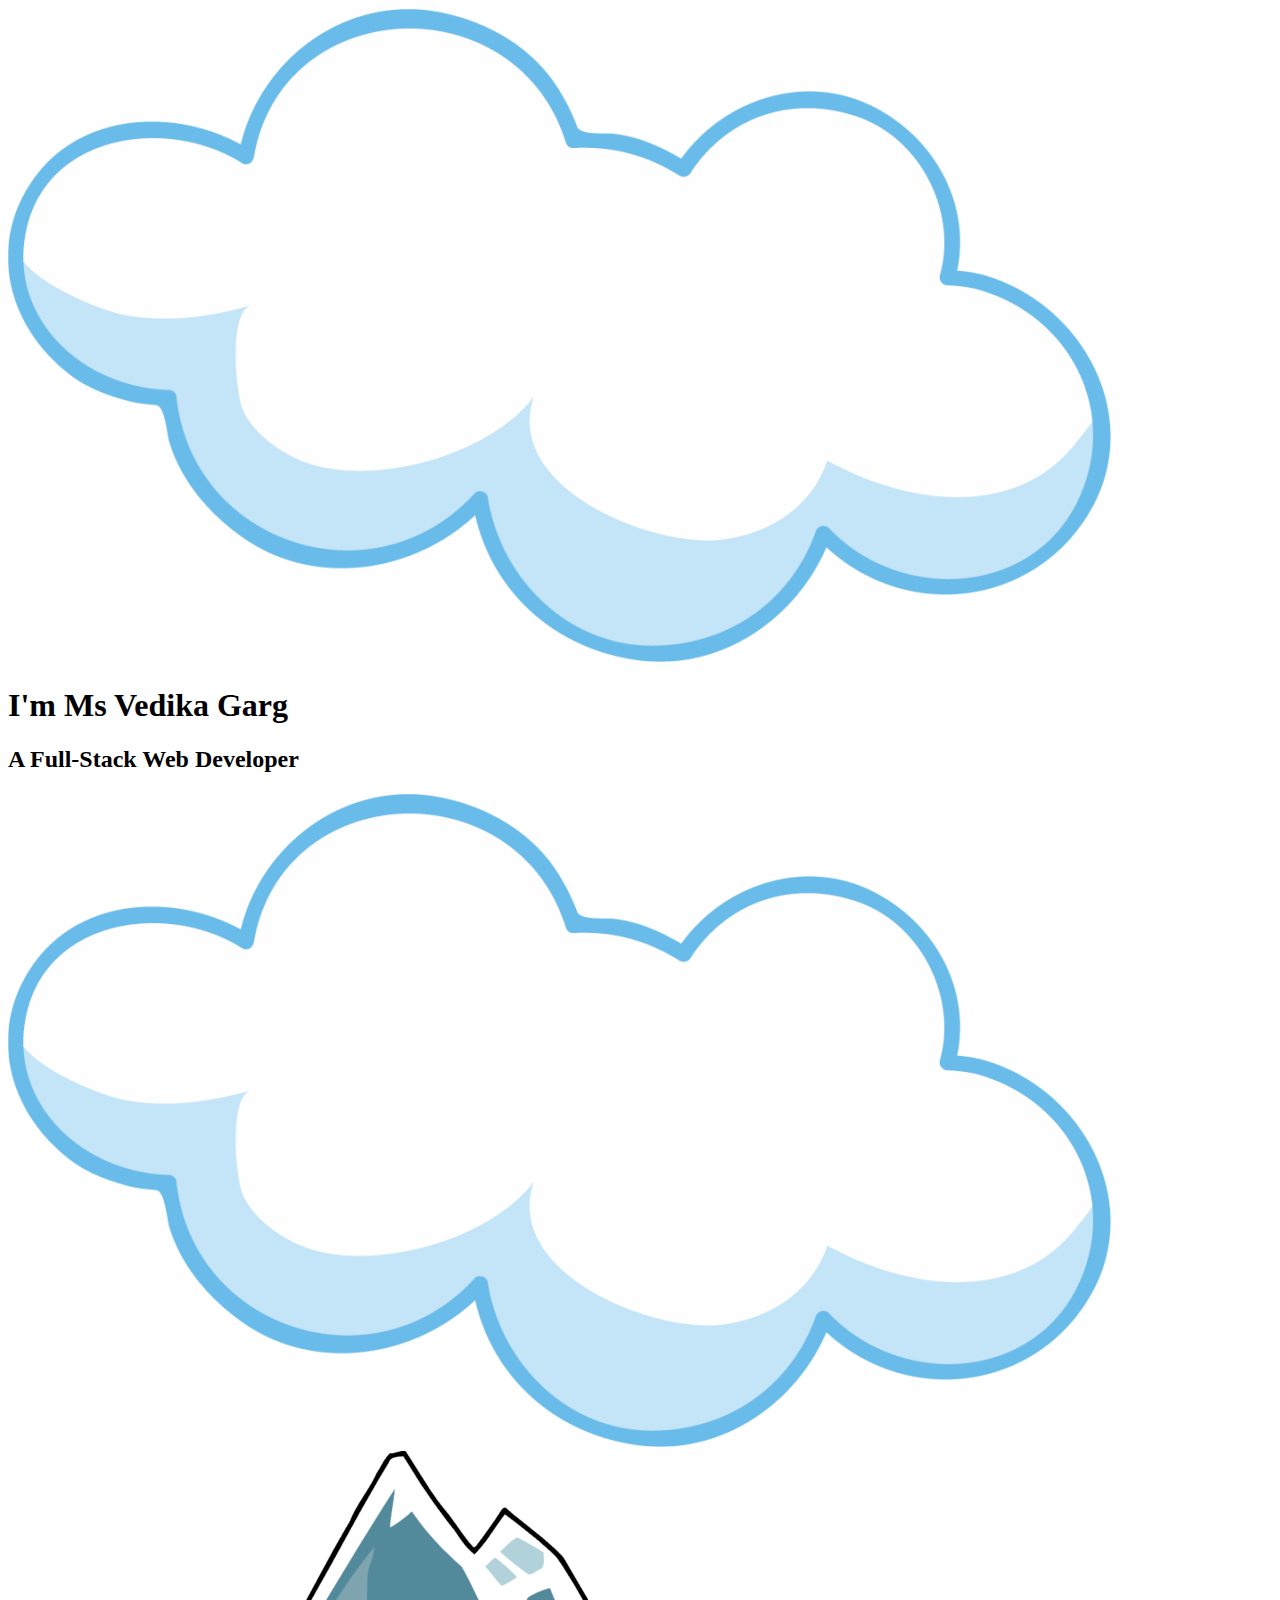
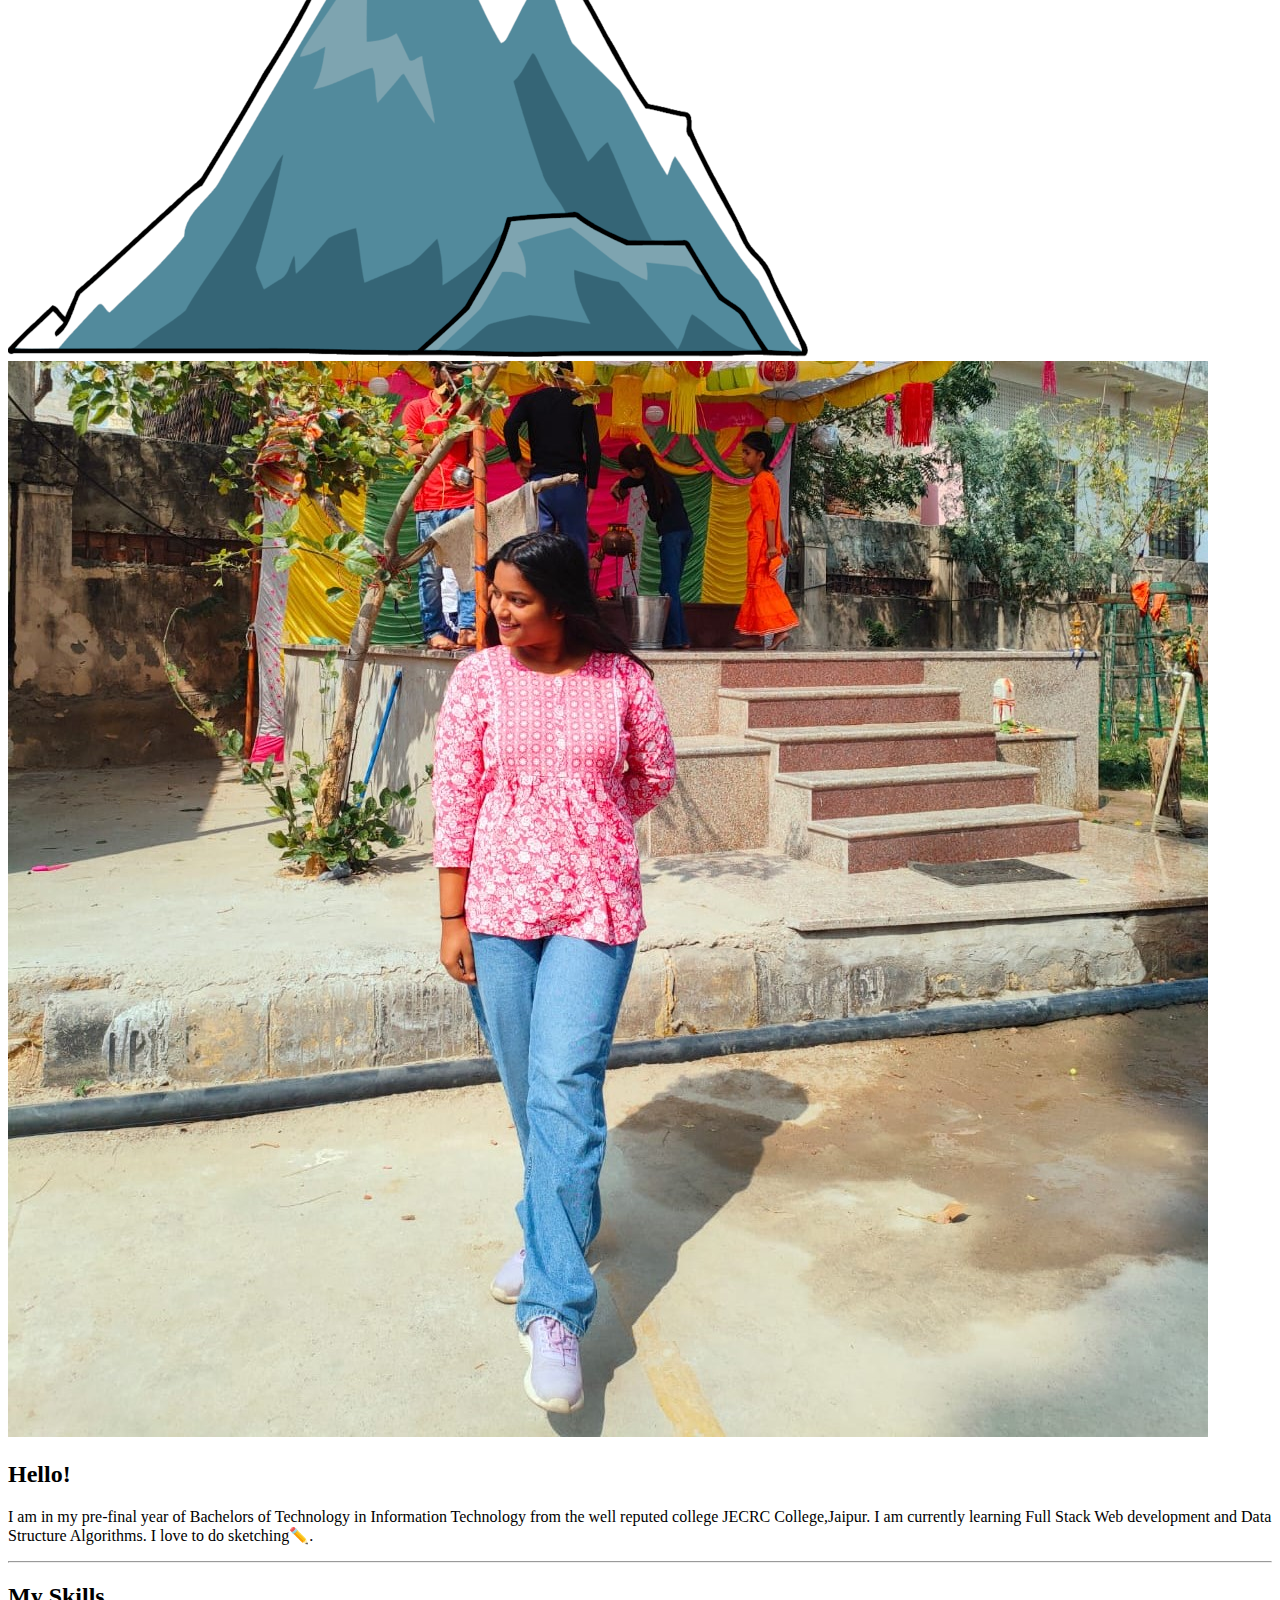
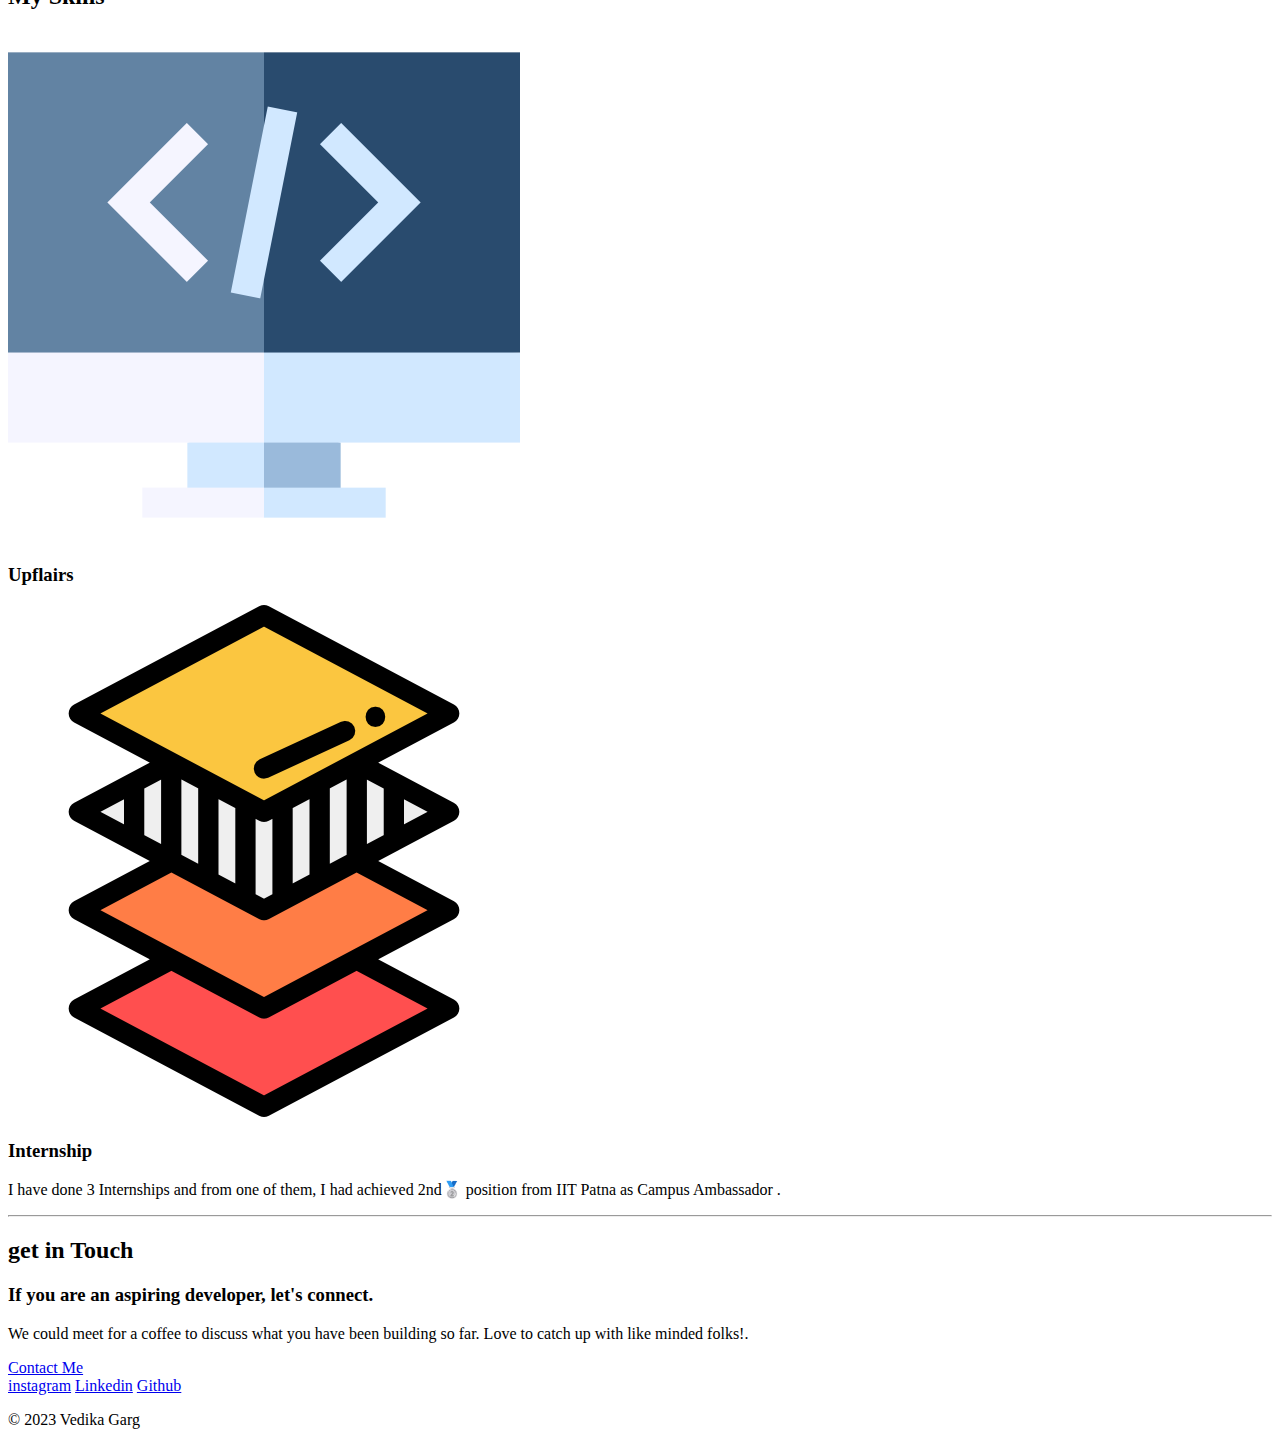
<file: index.htm>
<!DOCTYPE html>
<html lang="en">
<head>
    <meta charset="UTF-8">
    <title>Vedika Garg</title>
    <link rel="preconnect" href="https://fonts.googleapis.com">
    <link rel="preconnect" href="https://fonts.gstatic.com" crossorigin>
    <link href="https://fonts.googleapis.com/css2?family=Dancing+Script&family=Lato&family=Montserrat&family=Sacramento&display=swap" rel="stylesheet">

    <link rel="stylesheet" href="css/style.css">
</head>

<body>
    <div class="top-section">

        <img src="images/cloud.png" class="top-cloud" alt="cloud">

        <h1 class="heading">I'm Ms Vedika Garg</h1>
        <h2>A Full-Stack Web Developer</h3>
        
        <img src="images/cloud.png" class="bottom-cloud" alt="cloud">
        <img src="images/mountain.png" class="mountain" alt="mountain">
    </div>

    <div class="middle-section">
        <img class = "profile-pic" src="images/shi.jpg" alt="Vedika Garg">
    
        <h2>Hello!</h2>
        <p class="intro">I am in my pre-final year of Bachelors of Technology in Information Technology from the well reputed college JECRC College,Jaipur.
            I am currently learning Full Stack Web development and Data Structure Algorithms.
            I love to do sketching✏️.
        
        </p>

        <hr>

        <h2 class="my-skills">My Skills</h2>
        <div class="skill-row">
            <img class = "skill-image left "src="images/code.png" alt="code">
            <h3>Upflairs</h3>
            <p>
                
            </p>
        </div>
        <div class="skill-row">
            <img class = "skill-image right "src="images/layout.png" alt="layout">
            <h3>Internship</h3>
            <p>I have done 3 Internships and from one of them, I had  achieved 2nd🥈 position from IIT Patna as Campus Ambassador .
                
        </div>
        </p>

        <hr>
        <h2> get in Touch</h2>
        <h3>If you are an aspiring developer, let's connect.</h3>
        <p>We could meet for a coffee to discuss what you 
            have been building so far. 
            Love to catch up with like minded folks!.</p>

            <a class="contact" href="mailto:vedikagarg28@gmail.com">Contact Me</a>
    </div>

    <div class="bottom-section">
        <div class="social">
            <a class="social-link" href="https://www.instagram.com/garg__vedika/" target="_blank">instagram</a>
            <a class="social-link" href="https://www.linkedin.com/in/vedika-garg" target="_blank">Linkedin</a>
            <a class="social-link" href="https://github.com/" target="_blank">Github</a>
        </div>
        <p class="copyright">© 2023 Vedika Garg</p>
    </div>

    
    
</body>
</html>
</file>
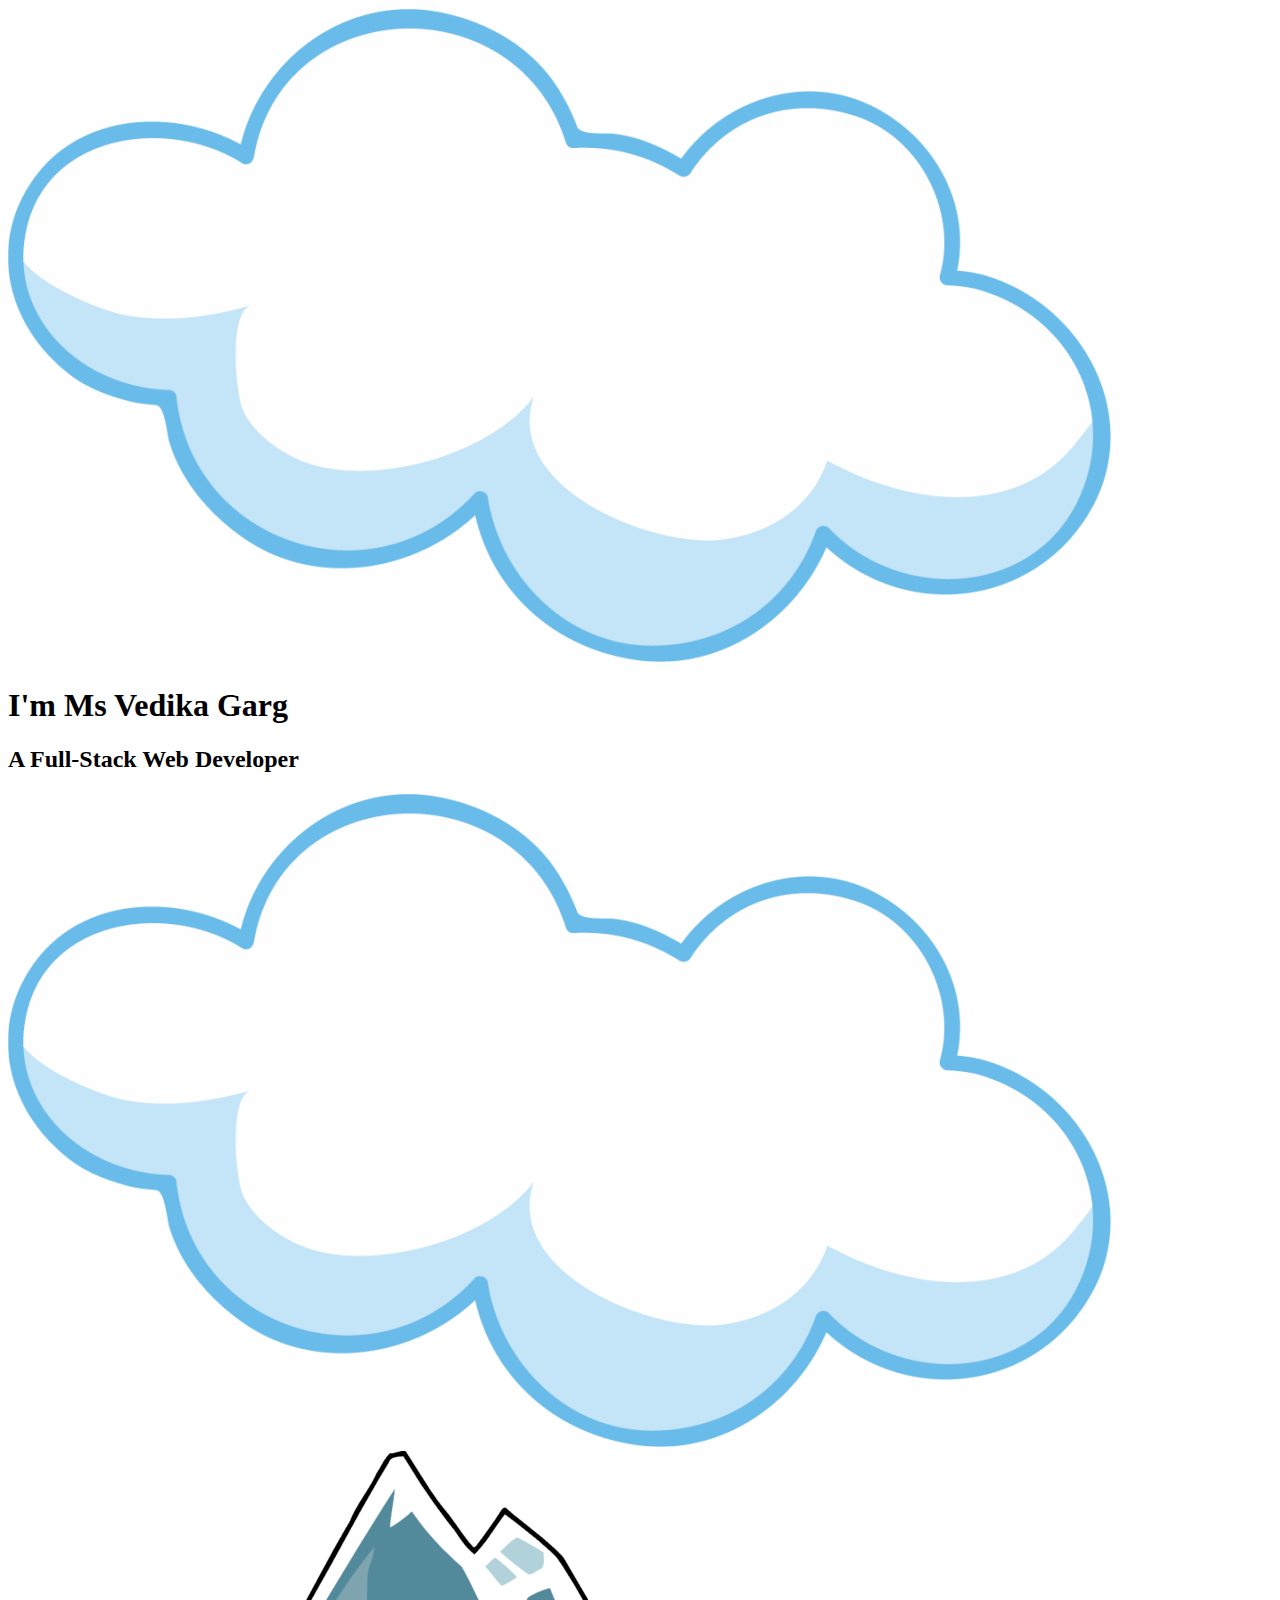
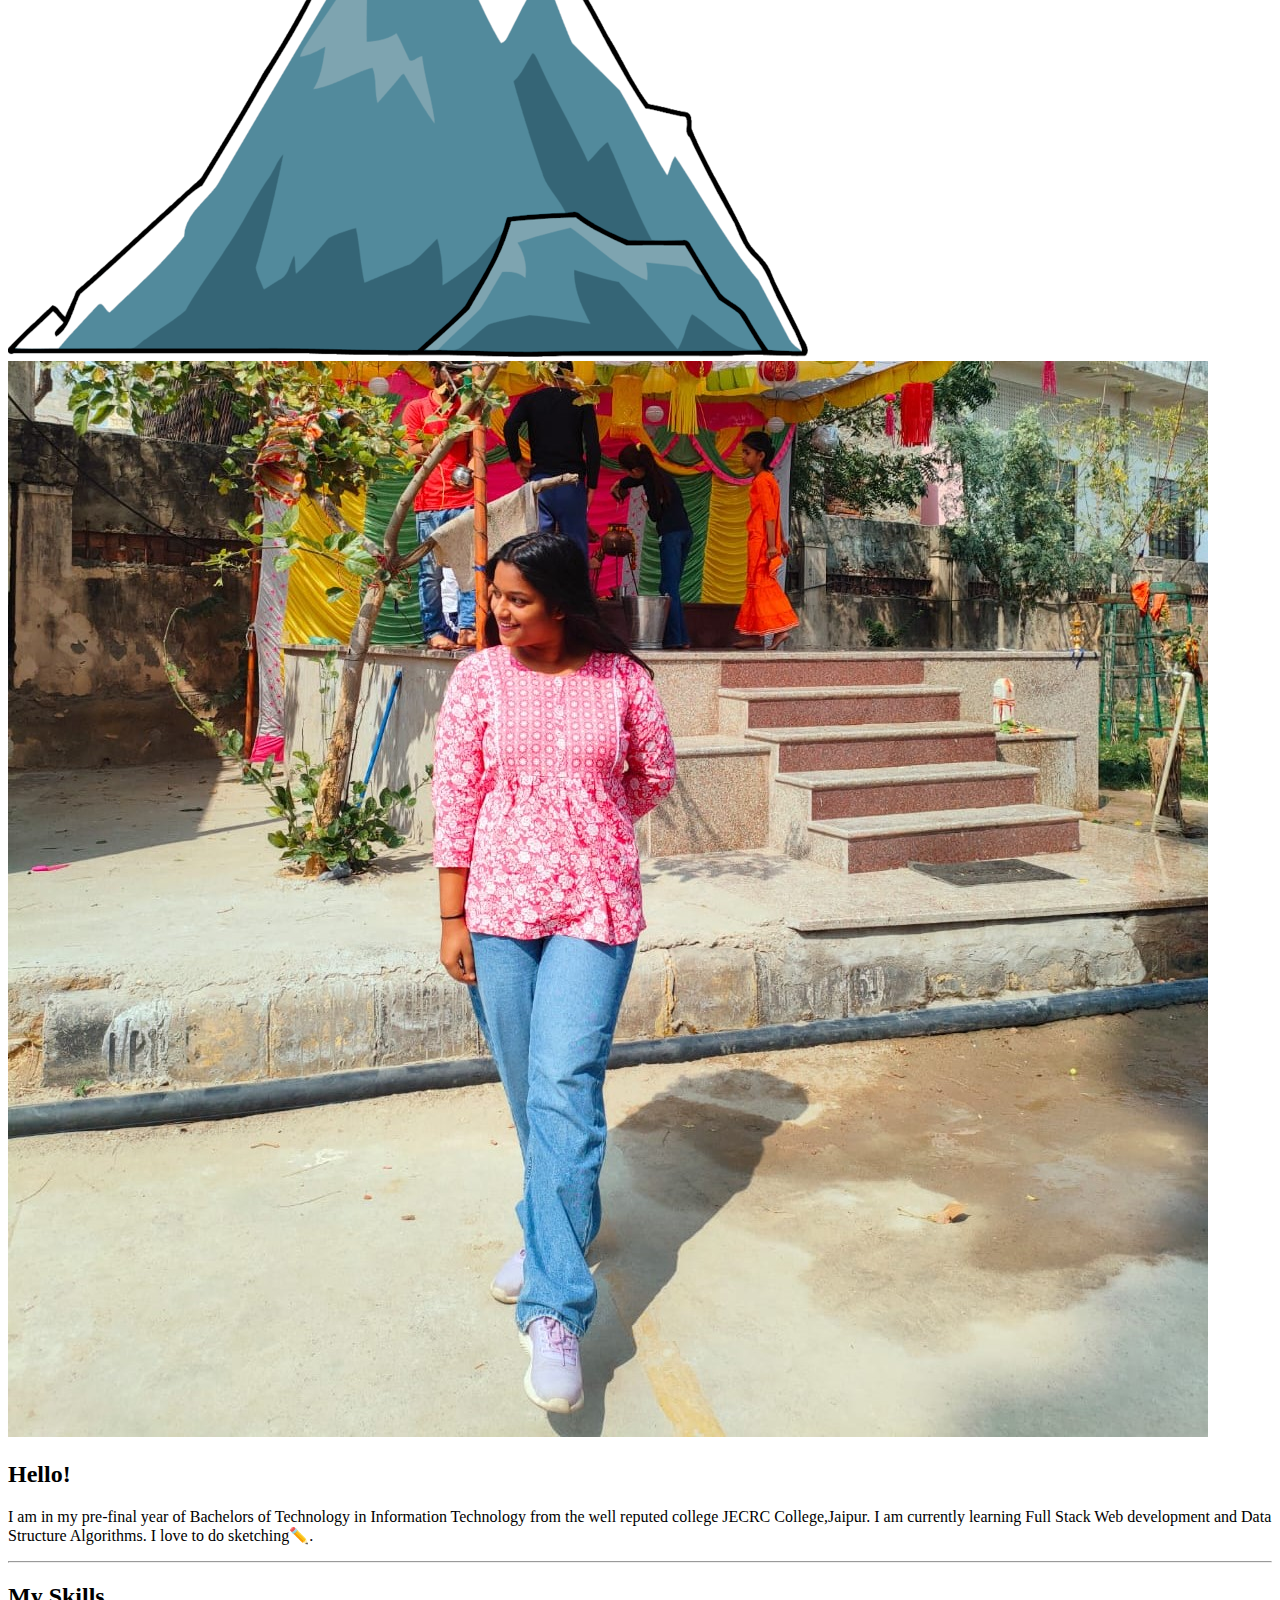
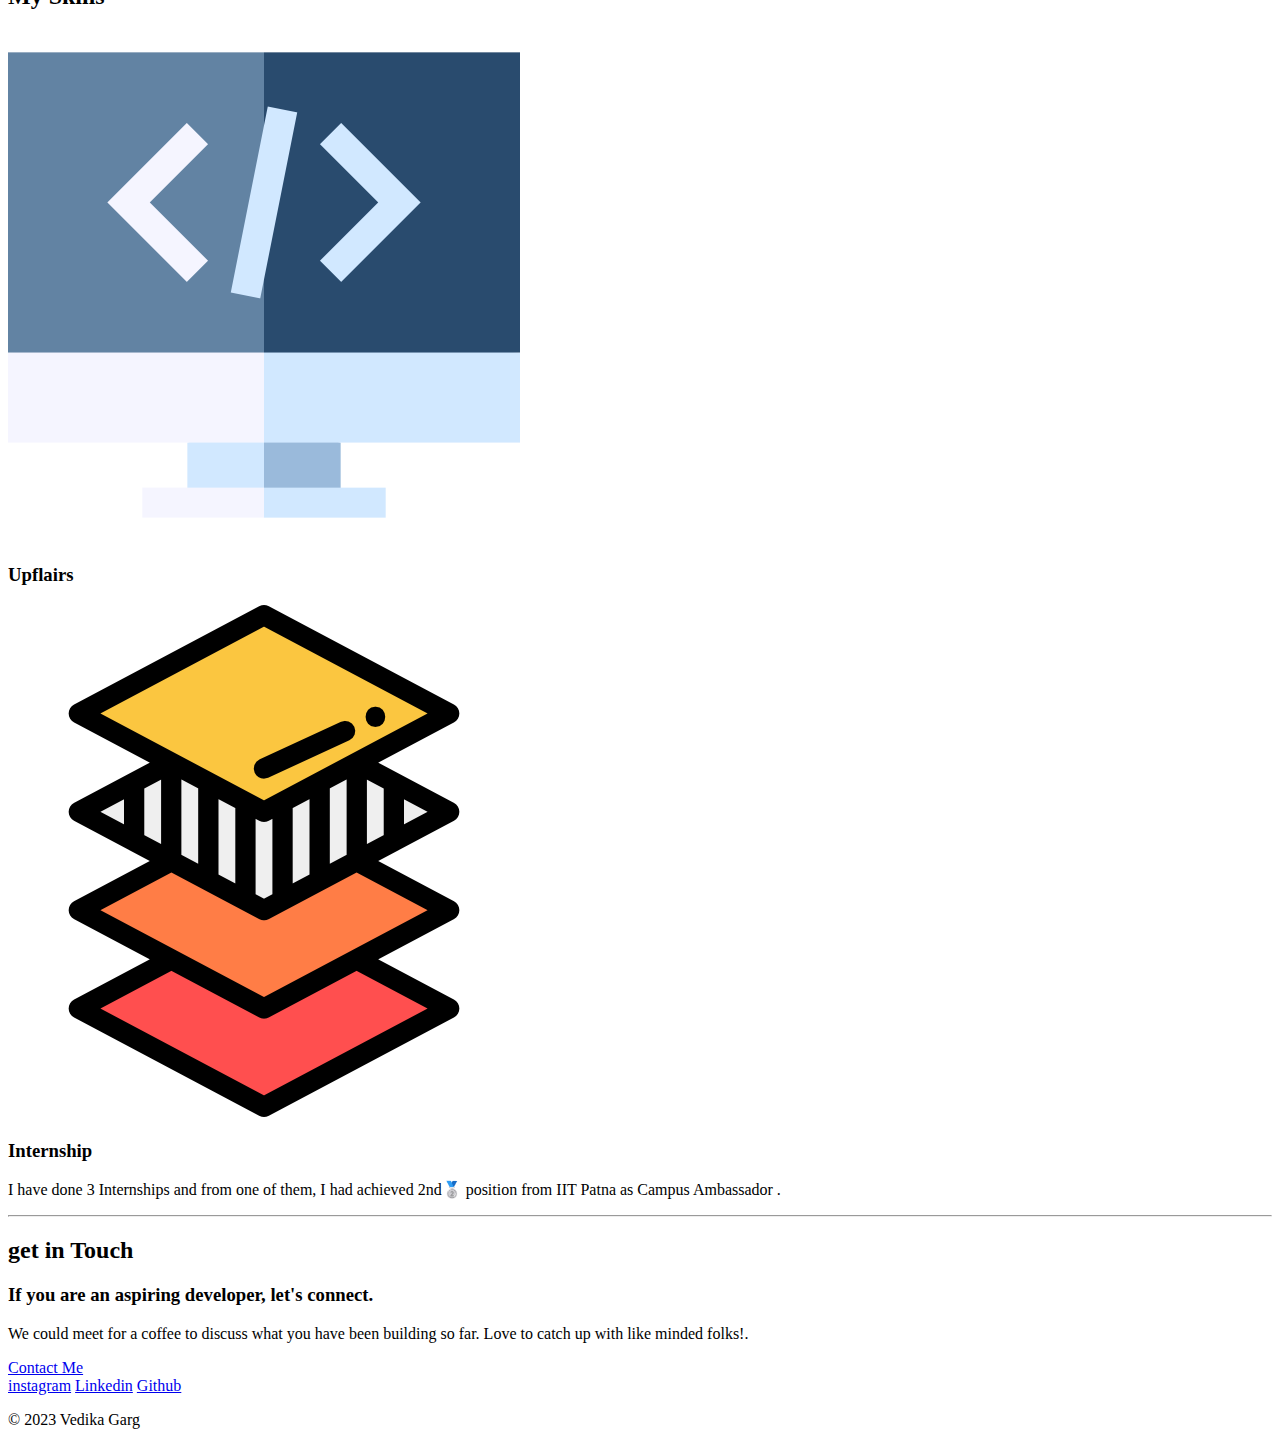
<file: Index.html>
<!DOCTYPE html>
<html lang="en">
<head>
    <meta charset="UTF-8">
    <title>Vedika Garg</title>
    <link rel="preconnect" href="https://fonts.googleapis.com">
    <link rel="preconnect" href="https://fonts.gstatic.com" crossorigin>
    <link href="https://fonts.googleapis.com/css2?family=Dancing+Script&family=Lato&family=Montserrat&family=Sacramento&display=swap" rel="stylesheet">

    <link rel="stylesheet" href="css/style.css">
</head>
<body>
    <div class="top-section">

        <img src="images/cloud.png" class="top-cloud" alt="cloud">

        <h1 class="heading">I'm Ms Vedika Garg</h1>
        <h2>A Full-Stack Web Developer</h3>
        
        <img src="images/cloud.png" class="bottom-cloud" alt="cloud">
        <img src="images/mountain.png" class="mountain" alt="mountain">
    </div>

    <div class="middle-section">
        <img class = "profile-pic" src="images/shi.jpg" alt="Vedika Garg">
    
        <h2>Hello!</h2>
        <p class="intro">I am in my pre-final year of Bachelors of Technology in Information Technology from the well reputed college JECRC College,Jaipur.
            I am currently learning Full Stack Web development and Data Structure Algorithms.
            I love to do sketching✏️.
        
        </p>

        <hr>

        <h2 class="my-skills">My Skills</h2>
        <div class="skill-row">
            <img class = "skill-image left "src="images/code.png" alt="code">
            <h3>Upflairs</h3>
            <p>
                
            </p>
        </div>
        <div class="skill-row">
            <img class = "skill-image right "src="images/layout.png" alt="layout">
            <h3>Internship</h3>
            <p>I have done 3 Internships and from one of them, I had  achieved 2nd🥈 position from IIT Patna as Campus Ambassador .
                
        </div>
        </p>

        <hr>
        <h2> get in Touch</h2>
        <h3>If you are an aspiring developer, let's connect.</h3>
        <p>We could meet for a coffee to discuss what you 
            have been building so far. 
            Love to catch up with like minded folks!.</p>

            <a class="contact" href="mailto:vedikagarg28@gmail.com">Contact Me</a>
    </div>

    <div class="bottom-section">
        <div class="social">
            <a class="social-link" href="https://www.instagram.com/garg__vedika/" target="_blank">instagram</a>
            <a class="social-link" href="https://www.linkedin.com/in/vedika-garg" target="_blank">Linkedin</a>
            <a class="social-link" href="https://github.com/" target="_blank">Github</a>
        </div>
        <p class="copyright">© 2023 Vedika Garg</p>
    </div>

    
    
</body>
</html>
</file>
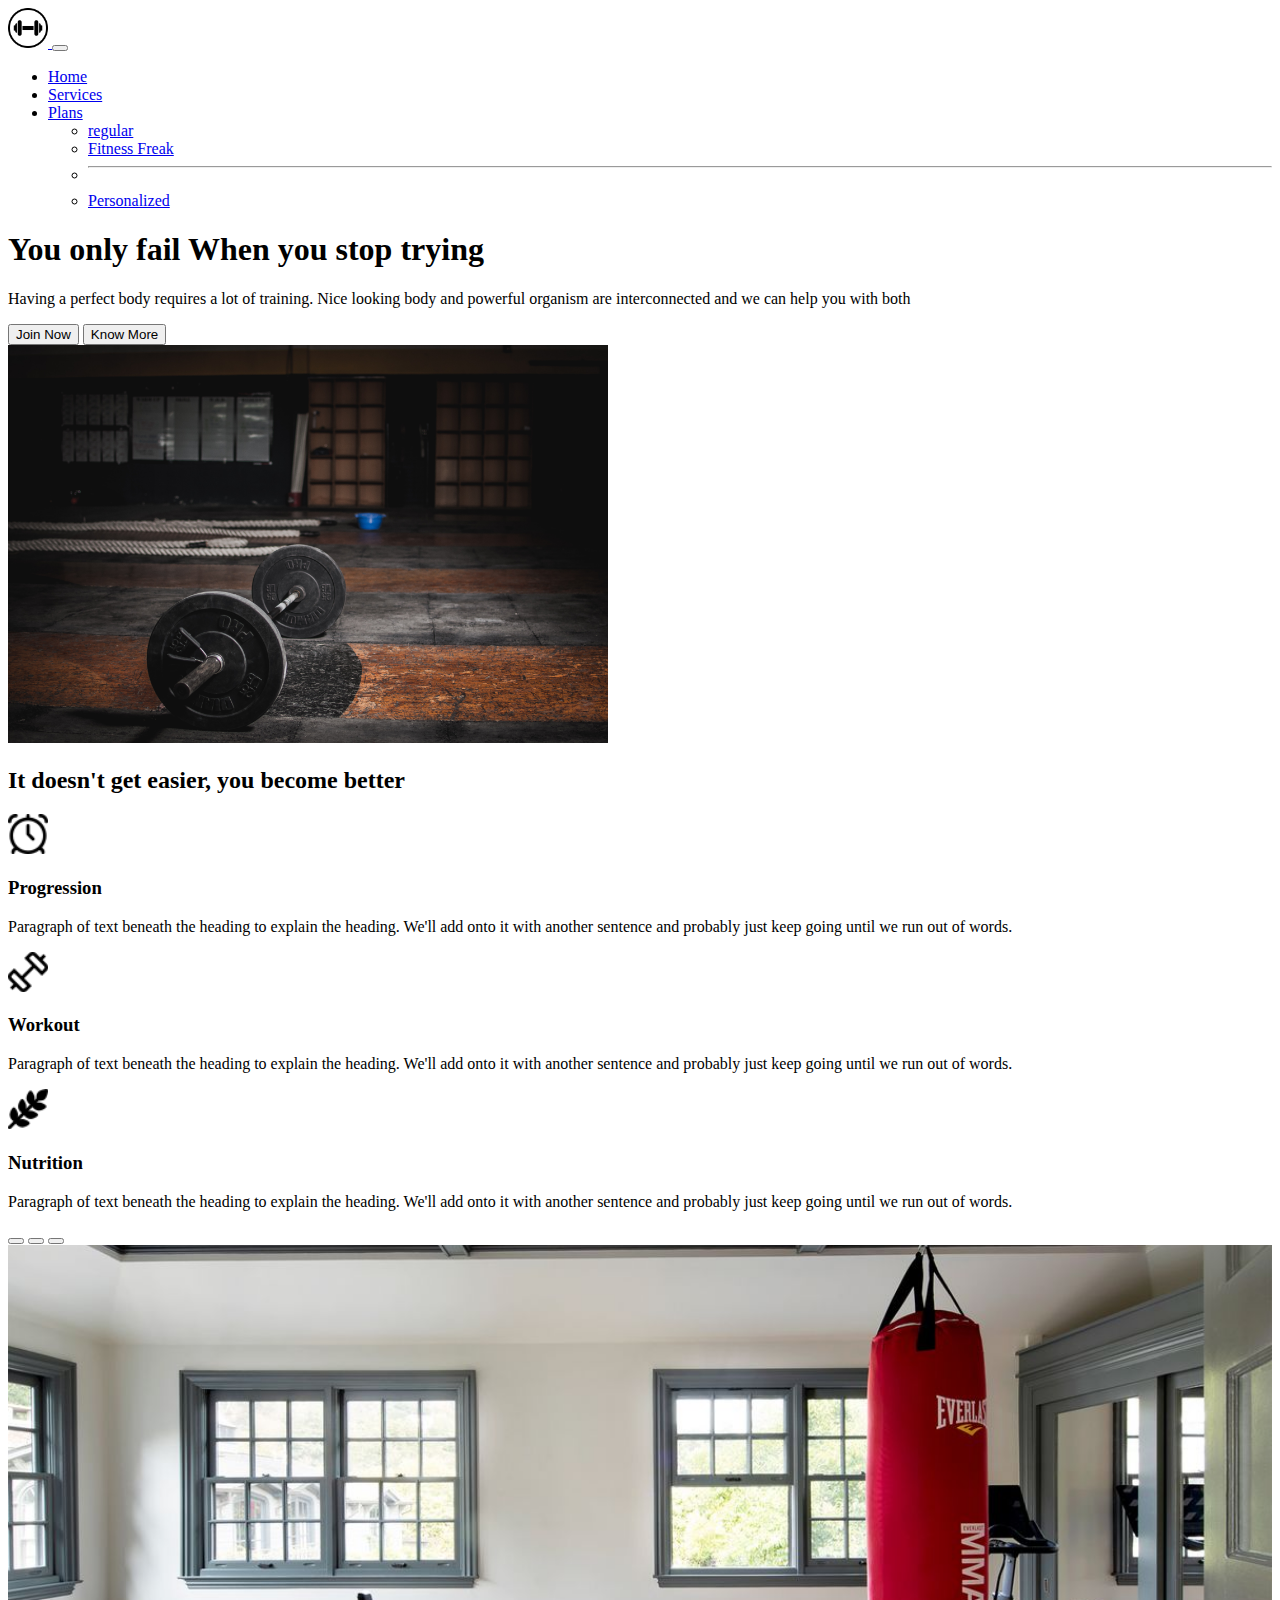
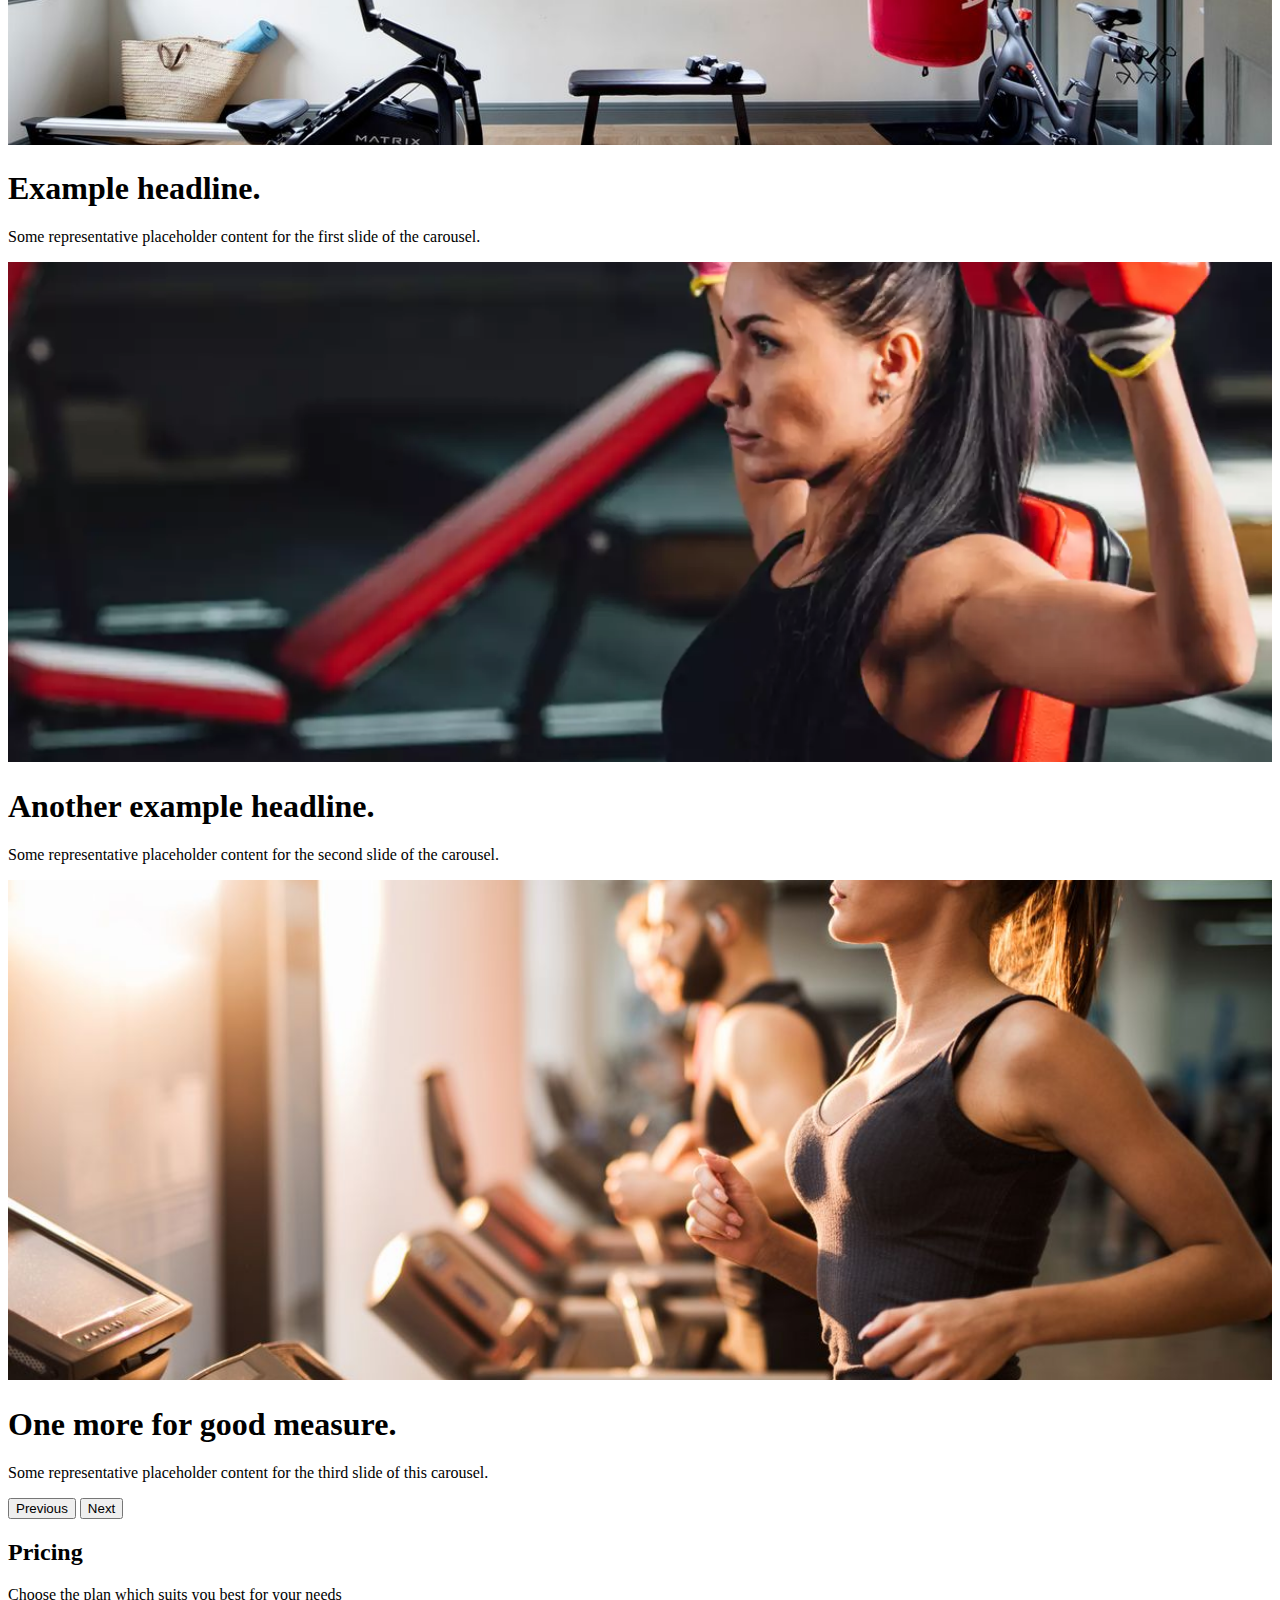
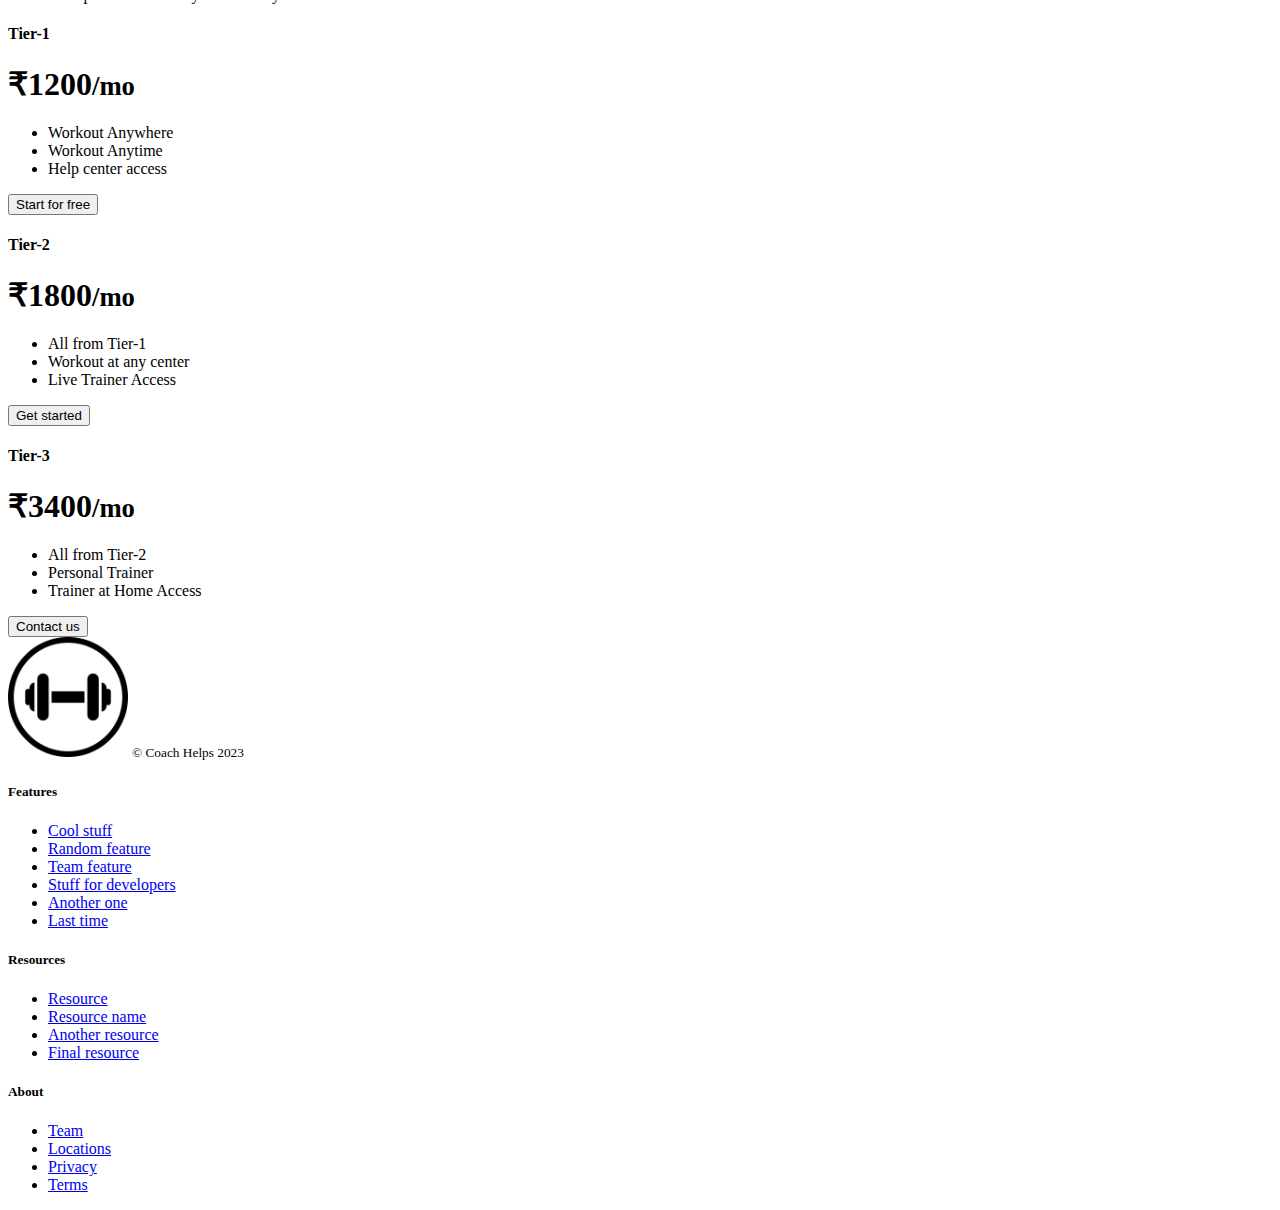
<file: index.html>
<!DOCTYPE html>
<html lang="en">

<head>
    <meta charset="UTF-8">
    <meta http-equiv="X-UA-Compatible" content="IE=edge">
    <meta name="viewport" content="width=device-width, initial-scale=1.0">
    <link href="https://cdn.jsdelivr.net/npm/bootstrap@5.3.0-alpha3/dist/css/bootstrap.min.css" rel="stylesheet"
        integrity="sha384-KK94CHFLLe+nY2dmCWGMq91rCGa5gtU4mk92HdvYe+M/SXH301p5ILy+dN9+nJOZ" crossorigin="anonymous">
    <link rel="shortcut icon" href="images/pngegg.png" type="image/x-icon">
    <link rel="stylesheet" href="css/style.css">

    <title>Coach Helps</title>
</head>

<body>
    <nav class="navbar navbar-expand-lg bg-body-tertiary">
        <div class="container">
            <a class="navbar-brand" href="#">
                <img src="images/pngegg.png" height="40px" alt="gym">
            </a>
            <button class="navbar-toggler" type="button" data-bs-toggle="collapse"
                data-bs-target="#navbarSupportedContent" aria-controls="navbarSupportedContent" aria-expanded="false"
                aria-label="Toggle navigation">
                <span class="navbar-toggler-icon"></span>
            </button>
            <div class="collapse navbar-collapse" id="navbarSupportedContent">
                <ul class="navbar-nav me-auto mb-2 mb-lg-0">
                    <li class="nav-item">
                        <a class="nav-link active" aria-current="page" href="#">Home</a>
                    </li>
                    <li class="nav-item">
                        <a class="nav-link" href="#">Services</a>
                    </li>
                    <li class="nav-item dropdown">
                        <a class="nav-link dropdown-toggle" href="#" role="button" data-bs-toggle="dropdown"
                            aria-expanded="false">
                            Plans
                        </a>
                        <ul class="dropdown-menu">
                            <li><a class="dropdown-item" href="#">regular</a></li>
                            <li><a class="dropdown-item" href="#">Fitness Freak</a></li>
                            <li>
                                <hr class="dropdown-divider">
                            </li>
                            <li><a class="dropdown-item" href="#">Personalized</a></li>
                        </ul>
                    </li>
                </ul>
            </div>
        </div>
    </nav>


    <div class="container mb-5">
        <div class="row p-4 pb-0 pe-lg-0 pt-lg-5 align-items-center rounded-3 shadow-lg">
            <div class="col-lg-7 p-3 p-lg-5 pt-lg-3">
                <h1 class="display-4 fw-bold lh-1 text-body-emphasis">You only fail When you stop trying</h1>
                <p class="lead">Having a perfect body requires a lot of training.
                    Nice looking body and powerful organism are interconnected
                    and we can help you with both</p>
                <div class="d-grid gap-2 d-md-flex justify-content-md-start mb-4 mb-lg-3">
                    <button type="button" class="btn btn-dark btn-lg px-4 me-md-2 fw-bold">Join Now</button>
                    <button type="button" class="btn btn-outline-secondary btn-lg px-4">Know More</button>
                </div>
            </div>
            <div class="col-lg-4 offset-lg-1 p-0 overflow-hidden shadow-lg rounded-bottom-3">
                <img class="rounded-lg-3" src="images/pexels-leon-ardho-1552252.jpg" alt="" width="600">
            </div>
        </div>
    </div>


    <div class="container px-4 py-5" id="hanging-icons">
        <h2 class="pb-2 text-center border-bottom">It doesn't get easier, you become better</h2>
        <div class="row g-4 py-5 row-cols-1 row-cols-lg-3">
            <div class="col d-flex align-items-start">
                <div
                    class="icon-square text-body-emphasis bg-body-secondary d-inline-flex align-items-center justify-content-center fs-4 flex-shrink-0 me-3">
                    <img class="p-1" src="images/alarm-clock.png" width="40px" alt="" />
                </div>
                <div>
                    <h3 class="fs-2">Progression</h3>
                    <p>Paragraph of text beneath the heading to explain the heading. We'll add onto it with another
                        sentence and probably just keep going until we run out of words.</p>
                </div>
            </div>
            <div class="col d-flex align-items-start">
                <div
                    class="icon-square text-body-emphasis bg-body-secondary d-inline-flex align-items-center justify-content-center fs-4 flex-shrink-0 me-3">
                    <img class="p-1" src="images/gym.png" width="40px" alt="" />
                </div>
                <div>
                    <h3 class="fs-2">Workout</h3>
                    <p>Paragraph of text beneath the heading to explain the heading. We'll add onto it with another
                        sentence and probably just keep going until we run out of words.</p>
                </div>
            </div>
            <div class="col d-flex align-items-start">
                <div
                    class="icon-square text-body-emphasis bg-body-secondary d-inline-flex align-items-center justify-content-center fs-4 flex-shrink-0 me-3">
                    <img class="p-1" src="images/wheat.png" width="40px" alt="" />
                </div>
                <div>
                    <h3 class="fs-2">Nutrition</h3>
                    <p>Paragraph of text beneath the heading to explain the heading. We'll add onto it with another
                        sentence and probably just keep going until we run out of words.</p>
                </div>
            </div>
        </div>
    </div>


    <div class="container">
        <div id="myCarousel" class="carousel slide" data-bs-ride="carousel">
            <div class="carousel-indicators">
                <button type="button" data-bs-target="#myCarousel" data-bs-slide-to="0" class="active" aria-label="Slide 1"
                aria-current="true"></button>
                <button type="button" data-bs-target="#myCarousel" data-bs-slide-to="1" aria-label="Slide 2"
                class=""></button>
                <button type="button" data-bs-target="#myCarousel" data-bs-slide-to="2" aria-label="Slide 3"
                class=""></button>
            </div>
        <div class="carousel-inner">
            <div class="carousel-item active">
                <img class="slider_image" src="images/home-gym-ideas-hbx020122inspoopener-002-1645113976.jpeg" height="" alt="">
                
                <div class="container">
                    <div class="carousel-caption text-start">
                        <h1>Example headline.</h1>
                        <p>Some representative placeholder content for the first slide of the carousel.</p>
                    </div>
                </div>
            </div>
            <div class="carousel-item">
                <img class="slider_image" src="images/70246813.webp" alt="">
                
                <div class="container">
                    <div class="carousel-caption">
                        <h1>Another example headline.</h1>
                        <p>Some representative placeholder content for the second slide of the carousel.</p>
                        
                    </div>
                </div>
            </div>
            <div class="carousel-item">
                <img class="slider_image"
                src="images/people-running-on-a-treadmill-in-health-club-royalty-free-image-478859478-1534780309.jpeg "
                alt="">
                
                <div class="container">
                    <div class="carousel-caption text-end">
                        <h1>One more for good measure.</h1>
                        <p>Some representative placeholder content for the third slide of this carousel.</p>
                        
                    </div>
                </div>
            </div>
        </div>
        <button class="carousel-control-prev" type="button" data-bs-target="#myCarousel" data-bs-slide="prev">
            <span class="carousel-control-prev-icon" aria-hidden="true"></span>
            <span class="visually-hidden">Previous</span>
        </button>
        <button class="carousel-control-next" type="button" data-bs-target="#myCarousel" data-bs-slide="next">
            <span class="carousel-control-next-icon" aria-hidden="true"></span>
            <span class="visually-hidden">Next</span>
        </button>
    </div>
</div>


    <div class="container py-3">
        <div class="pricing-header p-3 pb-md-4 mx-auto text-center my-4">
            <!-- <h1 class="display-4 fw-normal">Pricing</h1> -->
            <h2 class="pb-2 text-center ">Pricing</h2>
            <p class="fs-5 text-muted">Choose the plan which suits you best for your needs</p>
        </div>

        <main>
            <div class="row row-cols-1 row-cols-md-3 mb-3 text-center">
                <div class="col">
                    <div class="card mb-4 rounded-3 shadow-sm">
                        <div class="card-header py-3">
                            <h4 class="my-0 fw-normal">Tier-1</h4>
                        </div>
                        <div class="card-body">
                            <h1 class="card-title pricing-card-title">₹1200<small
                                    class="text-muted fw-light">/mo</small></h1>
                            <ul class="list-unstyled mt-3 mb-4">
                                <li>Workout Anywhere</li>
                                <li>Workout Anytime</li>
                                <li>Help center access</li>
                            </ul>
                            <button type="button" class="w-100 btn btn-lg btn-outline-dark">Start for free</button>
                        </div>
                    </div>
                </div>
                <div class="col">
                    <div class="card mb-4 rounded-3 shadow-sm">
                        <div class="card-header py-3">
                            <h4 class="my-0 fw-normal">Tier-2</h4>
                        </div>
                        <div class="card-body">
                            <h1 class="card-title pricing-card-title">₹1800<small
                                    class="text-muted fw-light">/mo</small></h1>
                            <ul class="list-unstyled mt-3 mb-4">
                                <li>All from Tier-1</li>
                                <li>Workout at any center</li>
                                <li>Live Trainer Access</li>
                            </ul>
                            <button type="button" class="w-100 btn btn-lg btn-dark">Get started</button>
                        </div>
                    </div>
                </div>
                <div class="col">
                    <div class="card mb-4 rounded-3 shadow-sm border-dark">
                        <div class="card-header py-3 text-white bg-dark border-dark">
                            <h4 class="my-0 fw-normal">Tier-3</h4>
                        </div>
                        <div class="card-body">
                            <h1 class="card-title pricing-card-title">₹3400<small
                                    class="text-muted fw-light">/mo</small></h1>
                            <ul class="list-unstyled mt-3 mb-4">
                                <li>All from Tier-2</li>
                                <li>Personal Trainer</li>
                                <li>Trainer at Home Access</li>
                            </ul>
                            <button type="button" class="w-100 btn btn-lg btn-dark">Contact us</button>
                        </div>
                    </div>
                </div>
            </div>
    </div>


    <div class="container py-3">
        <footer class="pt-4 my-md-5 pt-md-5 border-top">
            <div class="row">
                <div class="col-12 col-md">
                    <img class="mb-2" src="images/pngegg.png" alt="" width="120">
                    <small class="d-block mb-3 text-muted">© Coach Helps 2023</small>
                </div>
                <div class="col-6 col-md">
                    <h5>Features</h5>
                    <ul class="list-unstyled text-small">
                        <li class="mb-1"><a class="link-secondary text-decoration-none" href="#">Cool stuff</a></li>
                        <li class="mb-1"><a class="link-secondary text-decoration-none" href="#">Random feature</a></li>
                        <li class="mb-1"><a class="link-secondary text-decoration-none" href="#">Team feature</a></li>
                        <li class="mb-1"><a class="link-secondary text-decoration-none" href="#">Stuff for
                                developers</a></li>
                        <li class="mb-1"><a class="link-secondary text-decoration-none" href="#">Another one</a></li>
                        <li class="mb-1"><a class="link-secondary text-decoration-none" href="#">Last time</a></li>
                    </ul>
                </div>
                <div class="col-6 col-md">
                    <h5>Resources</h5>
                    <ul class="list-unstyled text-small">
                        <li class="mb-1"><a class="link-secondary text-decoration-none" href="#">Resource</a></li>
                        <li class="mb-1"><a class="link-secondary text-decoration-none" href="#">Resource name</a></li>
                        <li class="mb-1"><a class="link-secondary text-decoration-none" href="#">Another resource</a>
                        </li>
                        <li class="mb-1"><a class="link-secondary text-decoration-none" href="#">Final resource</a></li>
                    </ul>
                </div>
                <div class="col-6 col-md">
                    <h5>About</h5>
                    <ul class="list-unstyled text-small">
                        <li class="mb-1"><a class="link-secondary text-decoration-none" href="#">Team</a></li>
                        <li class="mb-1"><a class="link-secondary text-decoration-none" href="#">Locations</a></li>
                        <li class="mb-1"><a class="link-secondary text-decoration-none" href="#">Privacy</a></li>
                        <li class="mb-1"><a class="link-secondary text-decoration-none" href="#">Terms</a></li>
                    </ul>
                </div>
            </div>
        </footer>
    </div>

    <script src="https://cdn.jsdelivr.net/npm/bootstrap@5.3.0-alpha3/dist/js/bootstrap.bundle.min.js"
        integrity="sha384-ENjdO4Dr2bkBIFxQpeoTz1HIcje39Wm4jDKdf19U8gI4ddQ3GYNS7NTKfAdVQSZe"
        crossorigin="anonymous"></script>
</body>

</html>
</file>
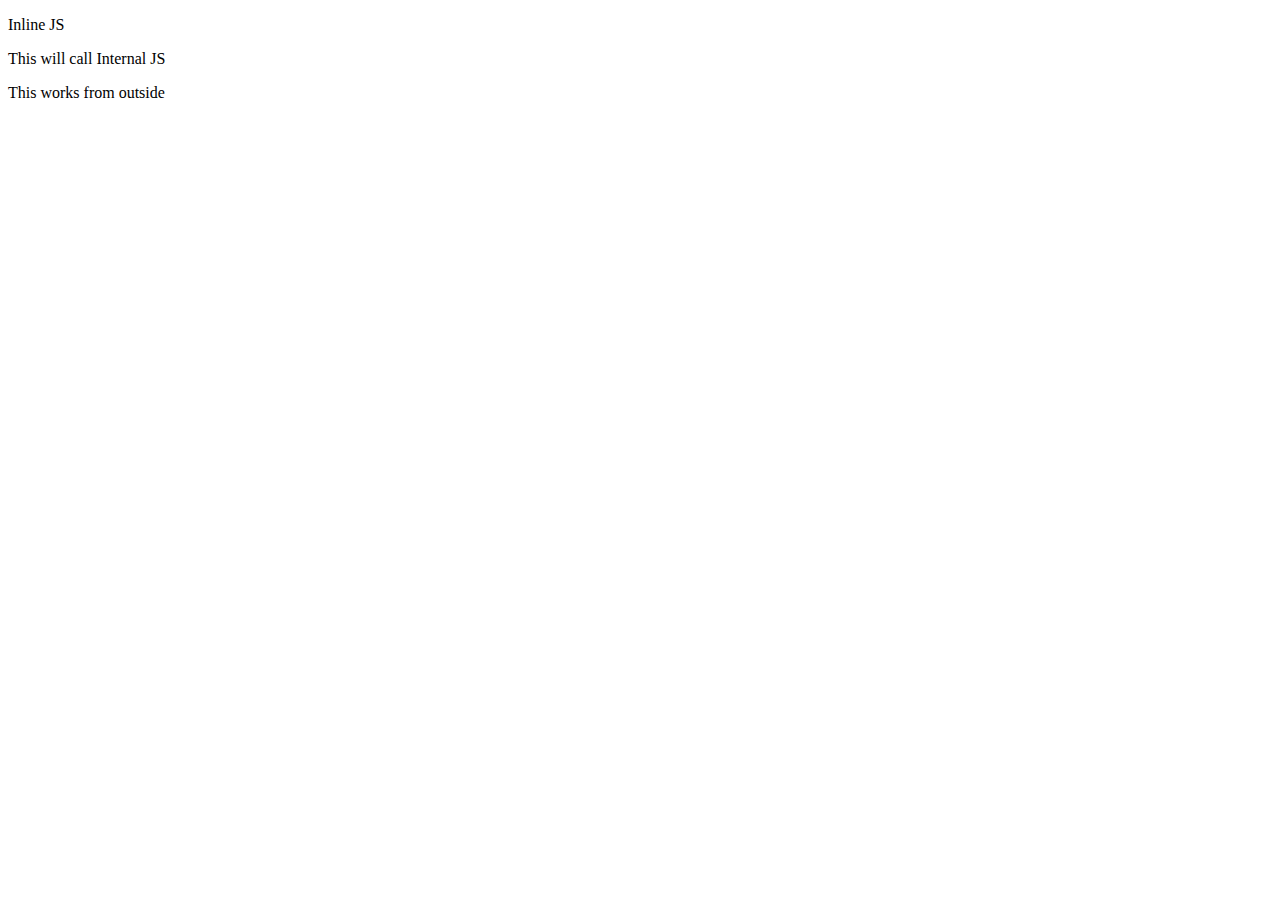
<file: DAY16/day16.html>
<!DOCTYPE html>
<html lang="en">
<head>
    <meta charset="UTF-8">
    <meta http-equiv="X-UA-Compatible" content="IE=edge">
    <meta name="viewport" content="width=device-width, initial-scale=1.0">
    <title>Javascript Introduction</title>
</head>
<body>
    <!--inline JS-->
    <p onclick="alert('wow')">Inline JS</p>

    <!--Internal JS-->
    <script>
        //alert('its an internal JS Code')
        function konsawala(val){
            console.log(val+val)
        }
    </script>
    <p onclick="konsawala('koivalue')">This will call Internal JS</p>
</body>
</html>

<!--External JS-->
<p onclick="doSomething(18)">This works from outside</p>
<script src="day16.js">

</script>
</file>
<file: css/style.css>
.feature{
    padding: 5px;
    width: 50px;
}

.slider_image{
    width: 100%;
    height: 500px;
    object-fit: cover;
}
</file>
